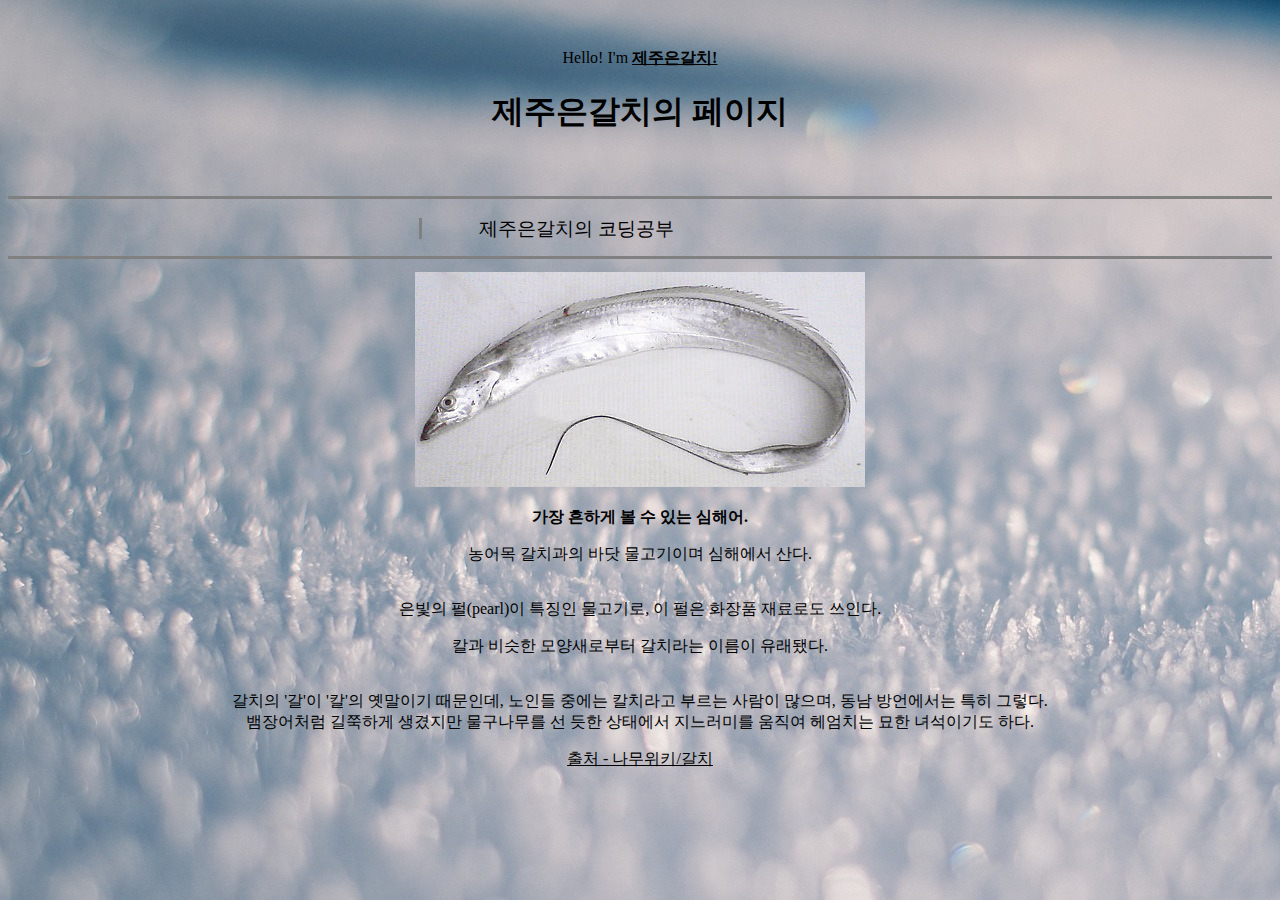
<file: index.html>
<!doctype html>
<html>
<head>
  <style>
    #titlewrapper {
      width: 100%;
      margin: 0 auto;
      padding-top: 40px;
      padding-bottom: 40px;
      text-align: center;
      border-bottom: 3px solid gray
    }
    #grid {
      display: grid;
      grid-template-rows: 60px 1fr;
    }
    #grid ol{
      display: inline;
      text-align: center;
      border-left: solid gray;
      border-right: solid gray;
      padding-right: 40px;
    }
    #grid li{
      display: inline-block;
      width: 10% auto;
      padding: 17px;
      text-align: center;
    }
    .now {
      text-decoration: underline; color: blue;
    }
    .main {
      text-align: center;
      margin: 1%;
      ;}
    .list {
      width: 35%;
      margin: 0 auto;
      padding-left: 32.5%;
      padding-right: 32.5%;
      font-size: 120%;
      border-bottom: solid gray;
    }
    a {
      text-decoration: none;
      color: black;
    }

    body
    {background-image:url("snow.jpg");}
  </style>

<title>제주은갈치의 코딩공부</title>
  <meta charset="utf-8">
</head>

<body>
  <div id="titlewrapper">
    Hello! I'm <strong><u>제주은갈치!</u></strong>
      <h1>
      <a href="index.html">제주은갈치의 페이지</a>
      </h1>
  </div>

<div id="grid">
  <div class="list">
      <ol>
        <li><a href="1.html">제주은갈치의 코딩공부</a></li>
        <li><a href="2.html">히어로즈 오브 더 스톰</a></li>
        <li><a href="3.html">하스스톤</a></li>
      </ol>
  </div>

  <div class="main">
    <img src="갈치.jpg"/>
    <p><strong>가장 흔하게 볼 수 있는 심해어.</strong></p>
      <p>농어목 갈치과의 바닷 물고기이며 심해에서 산다.</p>
      <br>은빛의 펄(pearl)이 특징인 물고기로, 이 펄은 화장품 재료로도 쓰인다.
      <p>칼과 비슷한 모양새로부터 갈치라는 이름이 유래됐다.</p>
      <br>갈치의 '갈'이 '칼'의 옛말이기 때문인데, 노인들 중에는 칼치라고 부르는 사람이 많으며, 동남 방언에서는 특히 그렇다.
      <br>뱀장어처럼 길쭉하게 생겼지만 물구나무를 선 듯한 상태에서 지느러미를 움직여 헤엄치는 묘한 녀석이기도 하다.
      <p><a href="https://namu.wiki/w/%EA%B0%88%EC%B9%98" target="ㅡ_blank" title="갈치" style="text-decoration: underline">출처 - 나무위키/갈치<a></p>
      <br>
  </div>
</div>

</body>
<html>
</file>
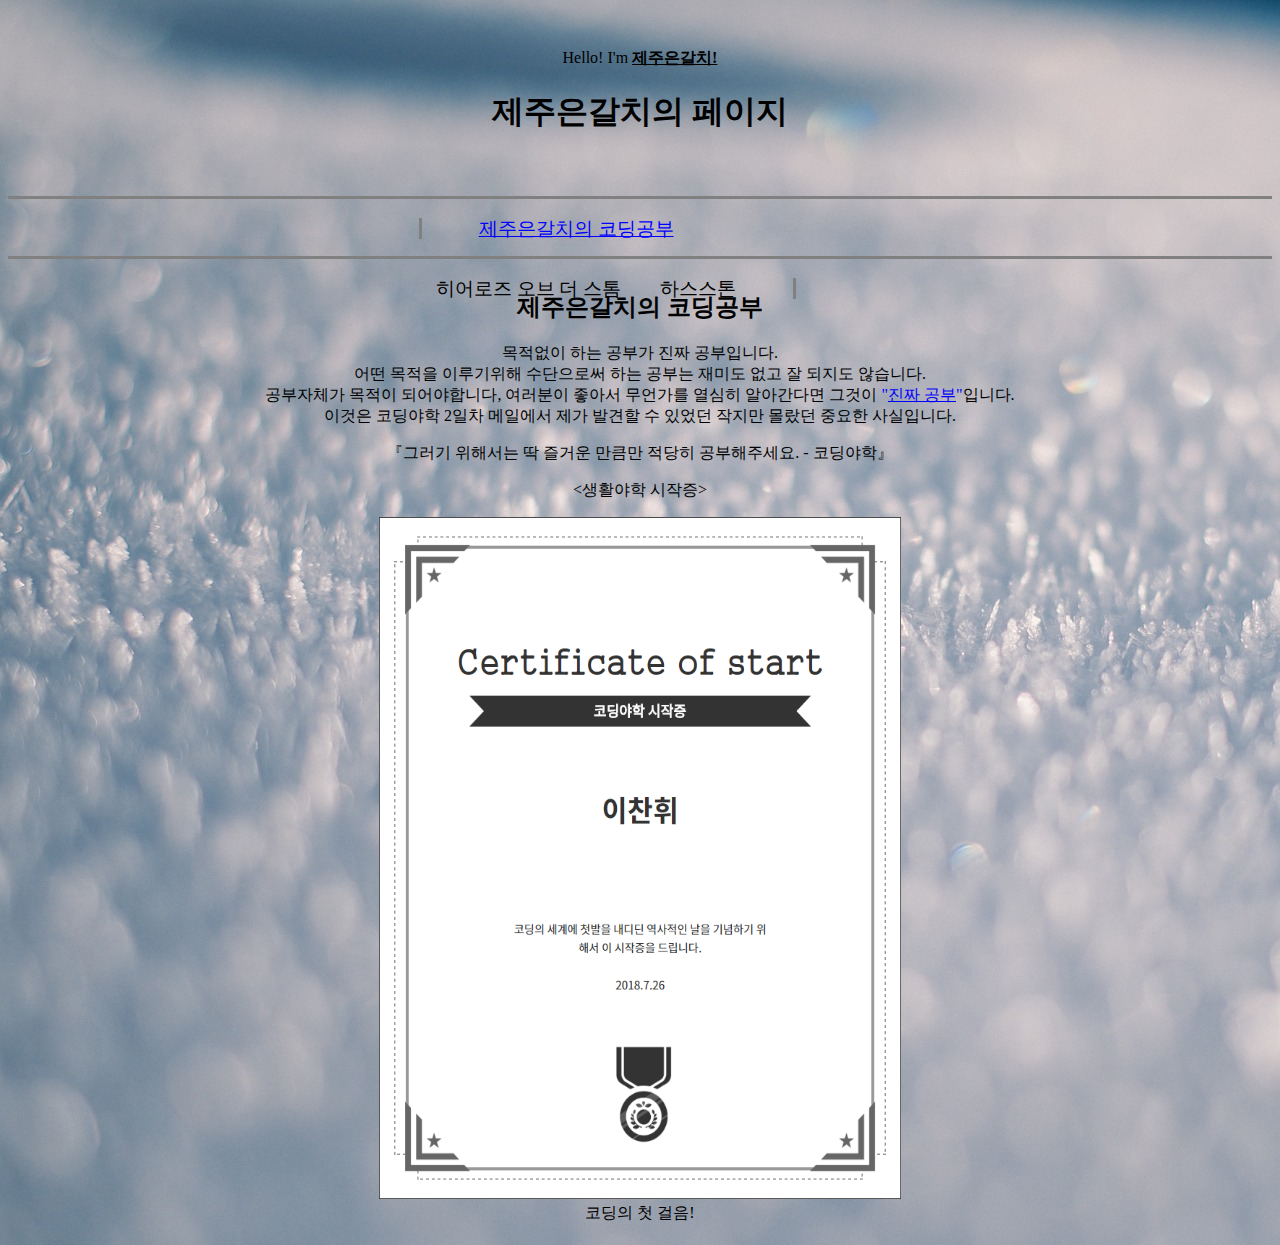
<file: 1.html>
<!doctype html>
<html>
<head>
  <style>
    #titlewrapper {
      width: 100%;
      margin: 0 auto;
      padding-top: 40px;
      padding-bottom: 40px;
      text-align: center;
      border-bottom: 3px solid gray
    }
    #grid {
      display: grid;
      grid-template-rows: 60px 1fr;
    }
    #grid li{
      display: inline-block;
      width: 10% auto;
      padding: 17px;
      text-align: center;
    }
    #grid ol{
      display: inline;
      text-align: center;
      border-left: solid gray;
      border-right: solid gray;
      padding-right: 40px;
    }
    .now {
      text-decoration: underline; color: blue;
    }
    .main {
      text-align: center;
      margin: 1%;
      ;}
    .list {
      width: 35%;
      margin: 0 auto;
      padding-left: 32.5%;
      padding-right: 32.5%;
      font-size: 120%;
      border-bottom: solid gray;
    }

    a {
      text-decoration: none;
      color: black;
    }


    body
    {background-image:url("snow.jpg");}
  </style>

<title>제주은갈치의 코딩공부</title>
  <meta charset="utf-8">
</head>

<body>
  <div id="titlewrapper">
    Hello! I'm <strong><u>제주은갈치!</u></strong>
      <h1>
      <a href="index.html">제주은갈치의 페이지</a>
      </h1>
  </div>

<div id="grid">
  <div class="list">
    <ol>
      <li><a href="1.html" class="now">제주은갈치의 코딩공부</a></li>
      <li><a href="2.html">히어로즈 오브 더 스톰</a></li>
      <li><a href="3.html">하스스톤</a></li>
    </ol>
  </div>

  <div class="main">
    <h2>제주은갈치의 코딩공부</h2>

    <p>목적없이 하는 공부가 진짜 공부입니다.
      <br>어떤 목적을 이루기위해 수단으로써 하는 공부는 재미도 없고 잘 되지도 않습니다.
      <br>공부자체가 목적이 되어야합니다, 여러분이 좋아서 무언가를 열심히 알아간다면 그것이 <span style="color:blue" >"<u>진짜 공부</u>"</span>입니다.
      <br>이것은 코딩야학 2일차 메일에서 제가 발견할 수 있었던 작지만 몰랐던 중요한 사실입니다.
    </p>
    <p>
      『그러기 위해서는 딱 즐거운 만큼만 적당히 공부해주세요. - 코딩야학』
    </p>

    <p><생활야학 시작증></p>
    <img src="시작증.PNG" width="522" height="682"/>
    <br>코딩의 첫 걸음!
  </div>
</div>

</body>
<html>
</file>
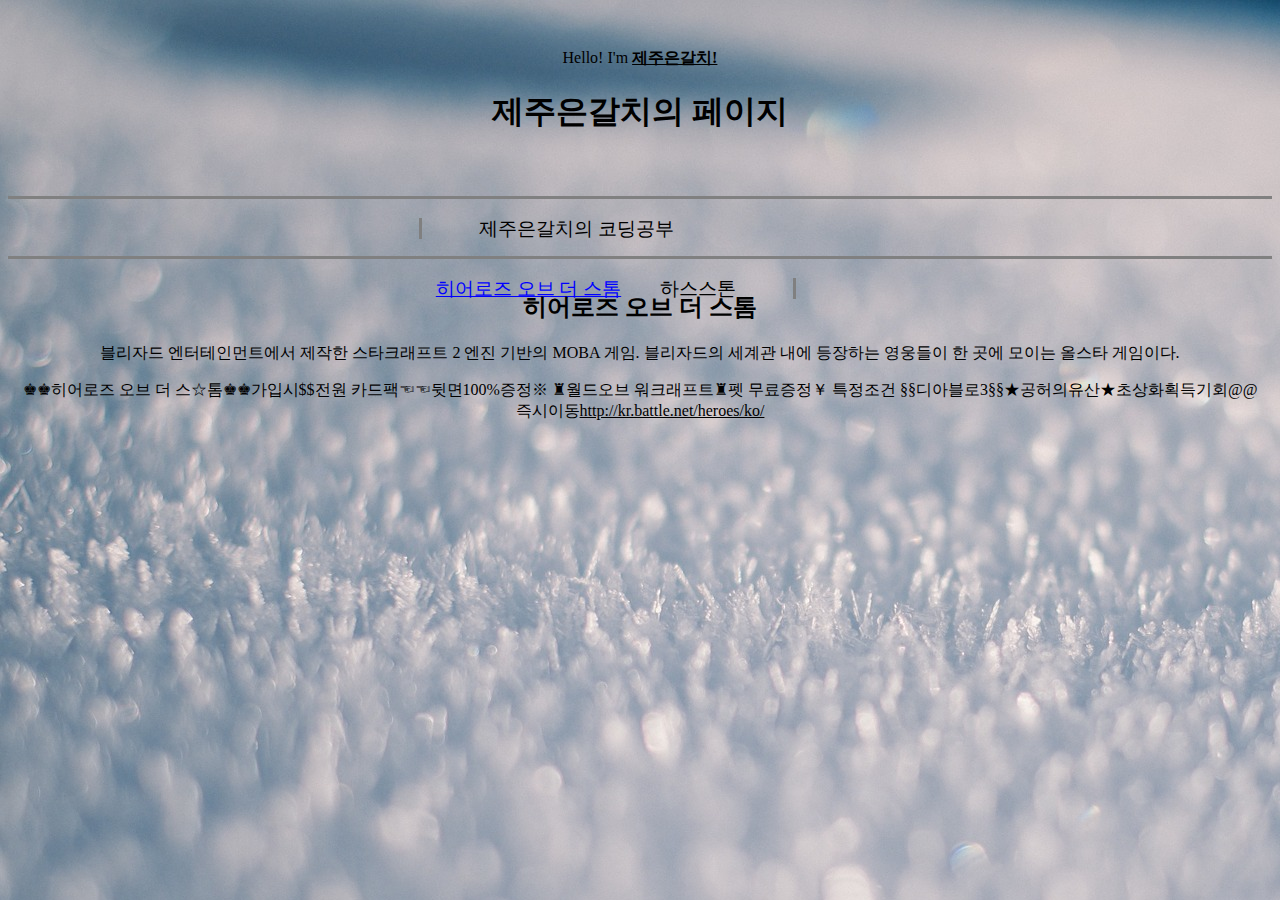
<file: 2.html>
<!doctype html>
<html>
<head>
  <style>
    #titlewrapper {
      width: 100%;
      margin: 0 auto;
      padding-top: 40px;
      padding-bottom: 40px;
      text-align: center;
      border-bottom: 3px solid gray
    }
    #grid {
      display: grid;
      grid-template-rows: 60px 1fr;
    }
    #grid li{
      display: inline-block;
      width: 10% auto;
      padding: 17px;
      text-align: center;
    }
    #grid ol{
      display: inline;
      text-align: center;
      border-left: solid gray;
      border-right: solid gray;
      padding-right: 40px;
    }
    .now {
      text-decoration: underline; color: blue;
    }
    .main {
      text-align: center;
      margin: 1%;
      ;}
    .list {
      width: 35%;
      margin: 0 auto;
      padding-left: 32.5%;
      padding-right: 32.5%;
      font-size: 120%;
      border-bottom: solid gray;
    }

    a {
      text-decoration: none;
      color: black;
    }


    body
    {background-image:url("snow.jpg");}
  </style>

<title>제주은갈치의 코딩공부</title>
  <meta charset="utf-8">
</head>

<body>
  <div id="titlewrapper">
    Hello! I'm <strong><u>제주은갈치!</u></strong>
      <h1>
      <a href="index.html">제주은갈치의 페이지</a>
      </h1>
  </div>

<div id="grid">
  <div class="list">
      <ol>
        <li><a href="1.html">제주은갈치의 코딩공부</a></li>
        <li><a href="2.html" class="now">히어로즈 오브 더 스톰</a></li>
        <li><a href="3.html">하스스톤</a></li>
      </ol>
  </div>

  <div class="main">
    <h2>히어로즈 오브 더 스톰</h2>
      <p>
        블리자드 엔터테인먼트에서 제작한 스타크래프트 2 엔진 기반의 MOBA 게임. 블리자드의 세계관 내에 등장하는 영웅들이 한 곳에 모이는 올스타 게임이다.
      </p>
      <p>
        ♚♚히어로즈 오브 더 스☆톰♚♚가입시$$전원 카드팩☜☜뒷면100%증정※ ♜월드오브 워크래프트♜펫 무료증정￥ 특정조건
         §§디아블로3§§★공허의유산★초상화획득기회@@ 즉시이동<a href="http://kr.battle.net/heroes/ko/"><u>http://kr.battle.net/heroes/ko/</u></a>
      </p>
  </div>
</div>

</body>
<html>
</file>
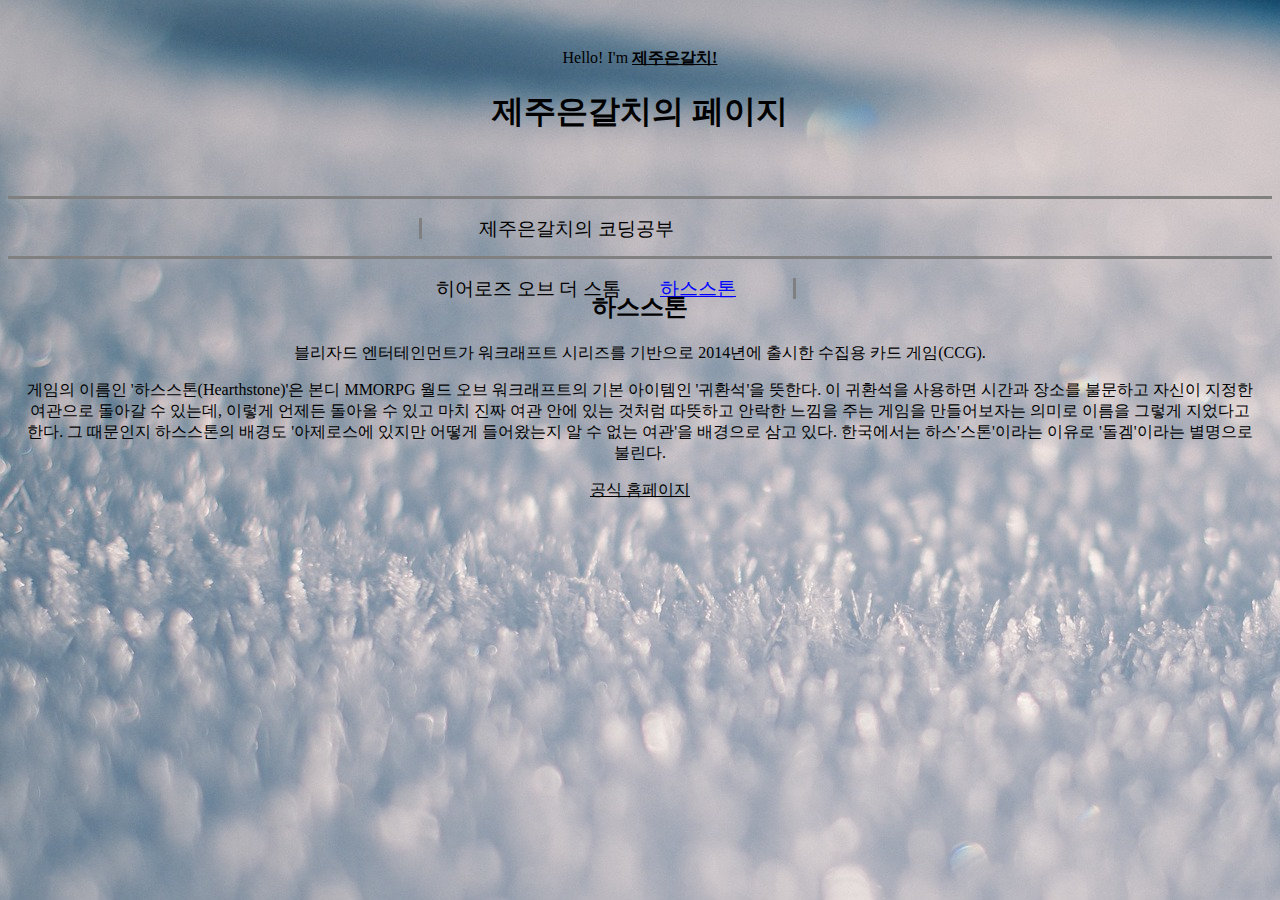
<file: 3.html>
<!doctype html>
<html>
<head>
  <style>
    #titlewrapper {
      width: 100%;
      margin: 0 auto;
      padding-top: 40px;
      padding-bottom: 40px;
      text-align: center;
      border-bottom: 3px solid gray
    }
    #grid {
      display: grid;
      grid-template-rows: 60px 1fr;
    }
    #grid li{
      display: inline-block;
      width: 10% auto;
      padding: 17px;
      text-align: center;
    }
    #grid ol{
      display: inline;
      text-align: center;
      border-left: solid gray;
      border-right: solid gray;
      padding-right: 40px;
    }
    .now {
      text-decoration: underline; color: blue;
    }
    .main {
      text-align: center;
      margin: 1%;
      ;}
    .list {
      width: 35%;
      margin: 0 auto;
      padding-left: 32.5%;
      padding-right: 32.5%;
      font-size: 120%;
      border-bottom: solid gray;
    }
    a {
      text-decoration: none;
      color: black;
    }


    body
    {background-image:url("snow.jpg");}
  </style>

<title>제주은갈치의 코딩공부</title>
  <meta charset="utf-8">
</head>

<body>
  <div id="titlewrapper">
    Hello! I'm <strong><u>제주은갈치!</u></strong>
      <h1>
      <a href="index.html">제주은갈치의 페이지</a>
      </h1>
  </div>

<div id="grid">
  <div class="list">
      <ol>
        <li><a href="1.html">제주은갈치의 코딩공부</a></li>
        <li><a href="2.html">히어로즈 오브 더 스톰</a></li>
        <li><a href="3.html" class="now">하스스톤</a></li>
      </ol>
  </div>

  <div class="main">
    <h2>하스스톤</h2>
    <p>블리자드 엔터테인먼트가 워크래프트 시리즈를 기반으로 2014년에 출시한 수집용 카드 게임(CCG).
    </p>
    <p>게임의 이름인 '하스스톤(Hearthstone)'은 본디 MMORPG 월드 오브 워크래프트의 기본 아이템인 '귀환석'을 뜻한다. 이 귀환석을 사용하면 시간과 장소를 불문하고 자신이 지정한 여관으로 돌아갈 수 있는데, 이렇게 언제든 돌아올 수 있고 마치 진짜 여관 안에 있는 것처럼 따뜻하고 안락한 느낌을 주는 게임을 만들어보자는 의미로 이름을 그렇게 지었다고 한다. 그 때문인지 하스스톤의 배경도 '아제로스에 있지만 어떻게 들어왔는지 알 수 없는 여관'을 배경으로 삼고 있다. 한국에서는 하스'스톤'이라는 이유로 '돌겜'이라는 별명으로 불린다.
    </p>
    <p><a href="http://kr.battle.net/hearthstone/ko/blog/16421340/"><u>공식 홈페이지</u></a>
    </p>
  </div>
</div>

</body>
<html>
</file>
